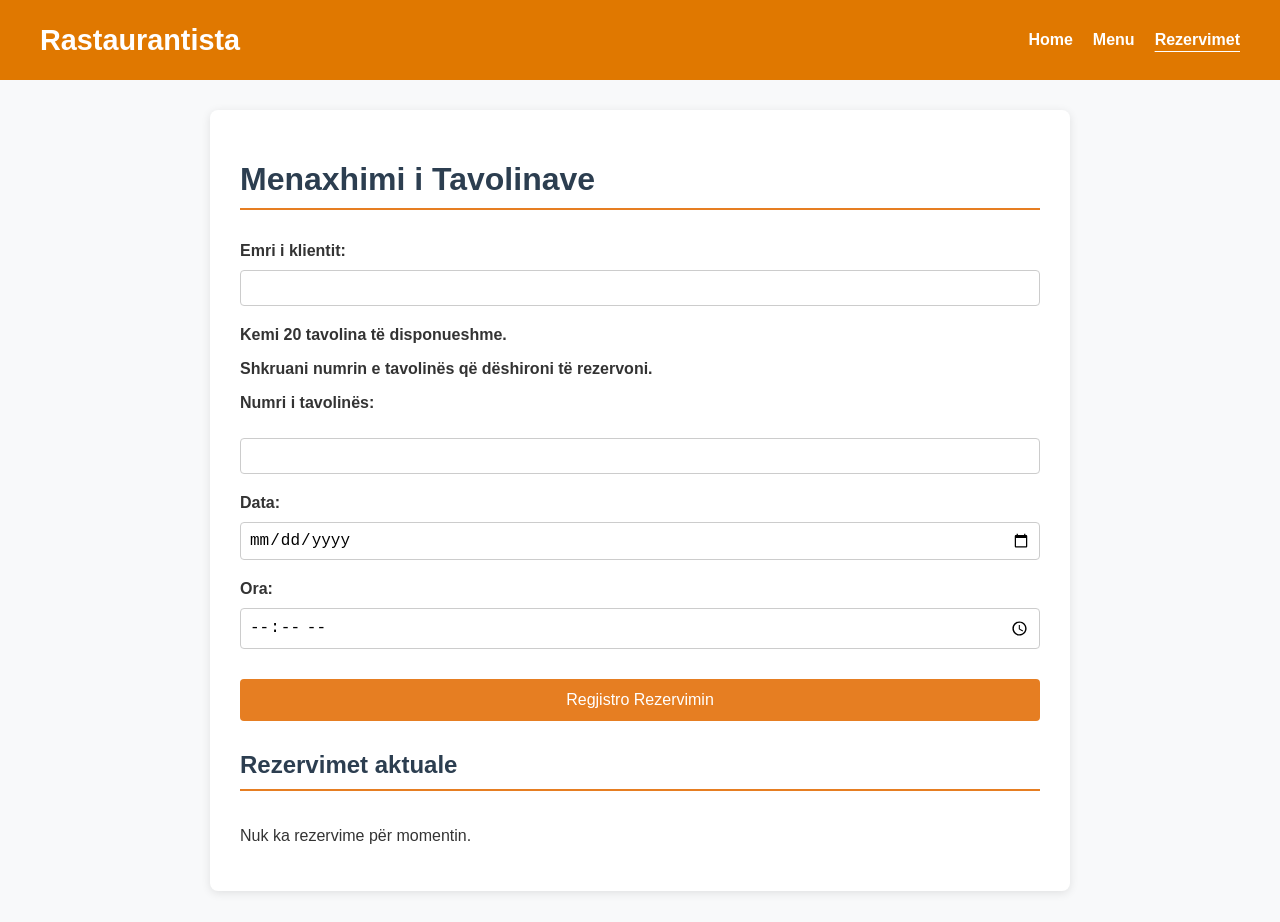
<file: Rezervimet.html>
<!DOCTYPE html>
<html lang="sq">
<head>
    <meta charset="UTF-8">
    <meta name="viewport" content="width=device-width, initial-scale=1.0">
    <title>Restorant - Regjistrimi i Tavolinave</title>
    <link rel="icon" href="img/pizza.svg" type="image/svg+xml">
    <link rel="stylesheet" href="css/variables.css">
    <link rel="stylesheet" href="css/common.css">
    <link rel="stylesheet" href="css/style 01.css">
</head>
<body>
    <nav class="navbar bg-primary">
        <div class="navbar-logo">
            <a href="index.html" class="text-white">Rastaurantista</a>
        </div>
        <ul class="navbar-menu">
            <li><a href="index.html" class="text-white">Home</a></li>
            <li><a href="menu.html" class="text-white">Menu</a></li>
            <li><a href="Rezervimet.html" class="text-white active">Rezervimet</a></li>
        </ul>
    </nav>

    <div class="container">
        <h1>Menaxhimi i Tavolinave</h1> 
        
        <!-- Formulari për regjistrimin e një rezervimi -->
        <form id="rezervimiForm">
            <label for="emri">Emri i klientit:</label>
            <input type="text" id="emri" required>

            <label for="tavolina">Kemi 20 tavolina të disponueshme.
                <p>Shkruani numrin e tavolinës që dëshironi të rezervoni.</p>
                <p>Numri i tavolinës:</p>
            </label>
            <input type="number" id="tavolina" min="1" max="20" required>

            <label for="data">Data:</label>
            <input type="date" id="data" required>

            <label for="ora">Ora:</label>
            <input type="time" id="ora" required>

            <button type="submit">Regjistro Rezervimin</button>
        </form>

        <!-- Lista e rezervimeve ekzistuese -->
        <h2>Rezervimet aktuale</h2>
        <div id="rezervimetLista">
            <!-- Rezervimet do të shfaqen këtu nga JavaScript -->
        </div>
    </div>

    <script src="js/script.js"></script>
</body>
</html>
</file>
<file: css/variables.css>
/* Hauptfarbe */
:root {
    --main-color: #f58100;
    --light-color: #f9f9f9;
    --gray-color: #929292;
    --primary-color: #e07800;

    --title: 63px;
    --irish-font: 'Irish Grover', system-ui, sans-serif;
    --handlee-font: 'Handlee',  sans-serif;
    --poppins-font: 'Poppins',  sans-serif;
    --inspiration-font: 'Inspiration',  sans-serif;
}
</file>
<file: css/common.css>
.primary-color {
    font-size: var(--title);
    font-weight: 400;
    font-family: var(--handlee-font);
    text-align: center;
}

.text-white {
    color: #fff;
}

.text-black {
    color: #000;
}

.text-primary {
    color: var(--primary-color);
}
.text-gray {
    color: var(--gray-color);
}

.bg-primary {
    background-color: var(--primary-color);
}
  .bg-light {
    background-color: var(--light-color);
    }
</file>
<file: css/style 01.css>
body {
    font-family: 'Segoe UI', Tahoma, Geneva, Verdana, sans-serif;
    background-color: #f8f9fa;
    margin: 0;
    padding: 0;
    color: #333;
}

.container {
    max-width: 800px;
    margin: 30px auto;
    background: white;
    padding: 30px;
    border-radius: 8px;
    box-shadow: 0 2px 10px rgba(0,0,0,0.1);
}

h1, h2 {
    color: #2c3e50;
    border-bottom: 2px solid #e67e22;
    padding-bottom: 10px;
}

form {
    display: flex;
    flex-direction: column;
    gap: 10px;
    margin-bottom: 30px;
}

label {
    font-weight: bold;
    margin-top: 10px;
}

input {
    padding: 8px;
    border: 1px solid #ccc;
    border-radius: 4px;
    font-size: 16px;
}

button {
    background-color: #e67e22;
    color: white;
    border: none;
    padding: 12px;
    font-size: 16px;
    border-radius: 4px;
    cursor: pointer;
    margin-top: 20px;
    transition: background-color 0.3s;
}

button:hover {
    background-color: #d35400;
}

#rezervimetLista {
    display: flex;
    flex-direction: column;
    gap: 10px;
}

.rezervim-item {
    background-color: #ecf0f1;
    padding: 15px;
    border-radius: 4px;
    border-left: 5px solid #e67e22;
    display: flex;
    justify-content: space-between;
    align-items: center;
}

.rezervim-info {
    font-size: 16px;
}

.rezervim-info strong {
    color: #2c3e50;
}

.fshi-btn {
    background-color: #e74c3c;
    color: white;
    border: none;
    padding: 5px 10px;
    border-radius: 3px;
    cursor: pointer;
    font-size: 14px;
}

.fshi-btn:hover {
    background-color: #c0392b;
}

.navbar {
    min-height: 80px;
    display: flex;
    justify-content: space-between;
    align-items: center;
    padding: 0 40px;
}

.navbar-logo a {
    text-decoration: none;
    font-size: 1.8rem;
    font-weight: 600;
}

.navbar-menu {
    list-style: none;
    display: flex;
    gap: 20px;
    margin: 0;
    padding: 0;
}

.navbar-menu a {
    text-decoration: none;
    font-weight: 600;
}

.navbar-menu a.active {
    text-decoration: underline;
    text-underline-offset: 6px;
}

/* ===== RESPONSIVE - Rezervimet (max-width: 768px) ===== */
@media (max-width: 768px) {
    .navbar {
        flex-direction: column;
        padding: 15px 20px;
        gap: 10px;
    }

    .navbar-menu {
        gap: 15px;
    }

    .container {
        margin: 15px 10px;
        padding: 20px 15px;
    }

    h1 {
        font-size: 1.4rem;
    }

    h2 {
        font-size: 1.2rem;
    }

    .rezervim-item {
        flex-direction: column;
        align-items: flex-start;
        gap: 10px;
    }

    .fshi-btn {
        align-self: flex-end;
    }
}

@media (max-width: 480px) {
    .navbar-logo a {
        font-size: 1.4rem;
    }

    .navbar-menu {
        flex-wrap: wrap;
        justify-content: center;
        gap: 10px;
    }

    .container {
        margin: 10px 5px;
        padding: 15px 10px;
    }

    input, button {
        font-size: 14px;
    }

    button {
        padding: 10px;
    }
}
</file>
